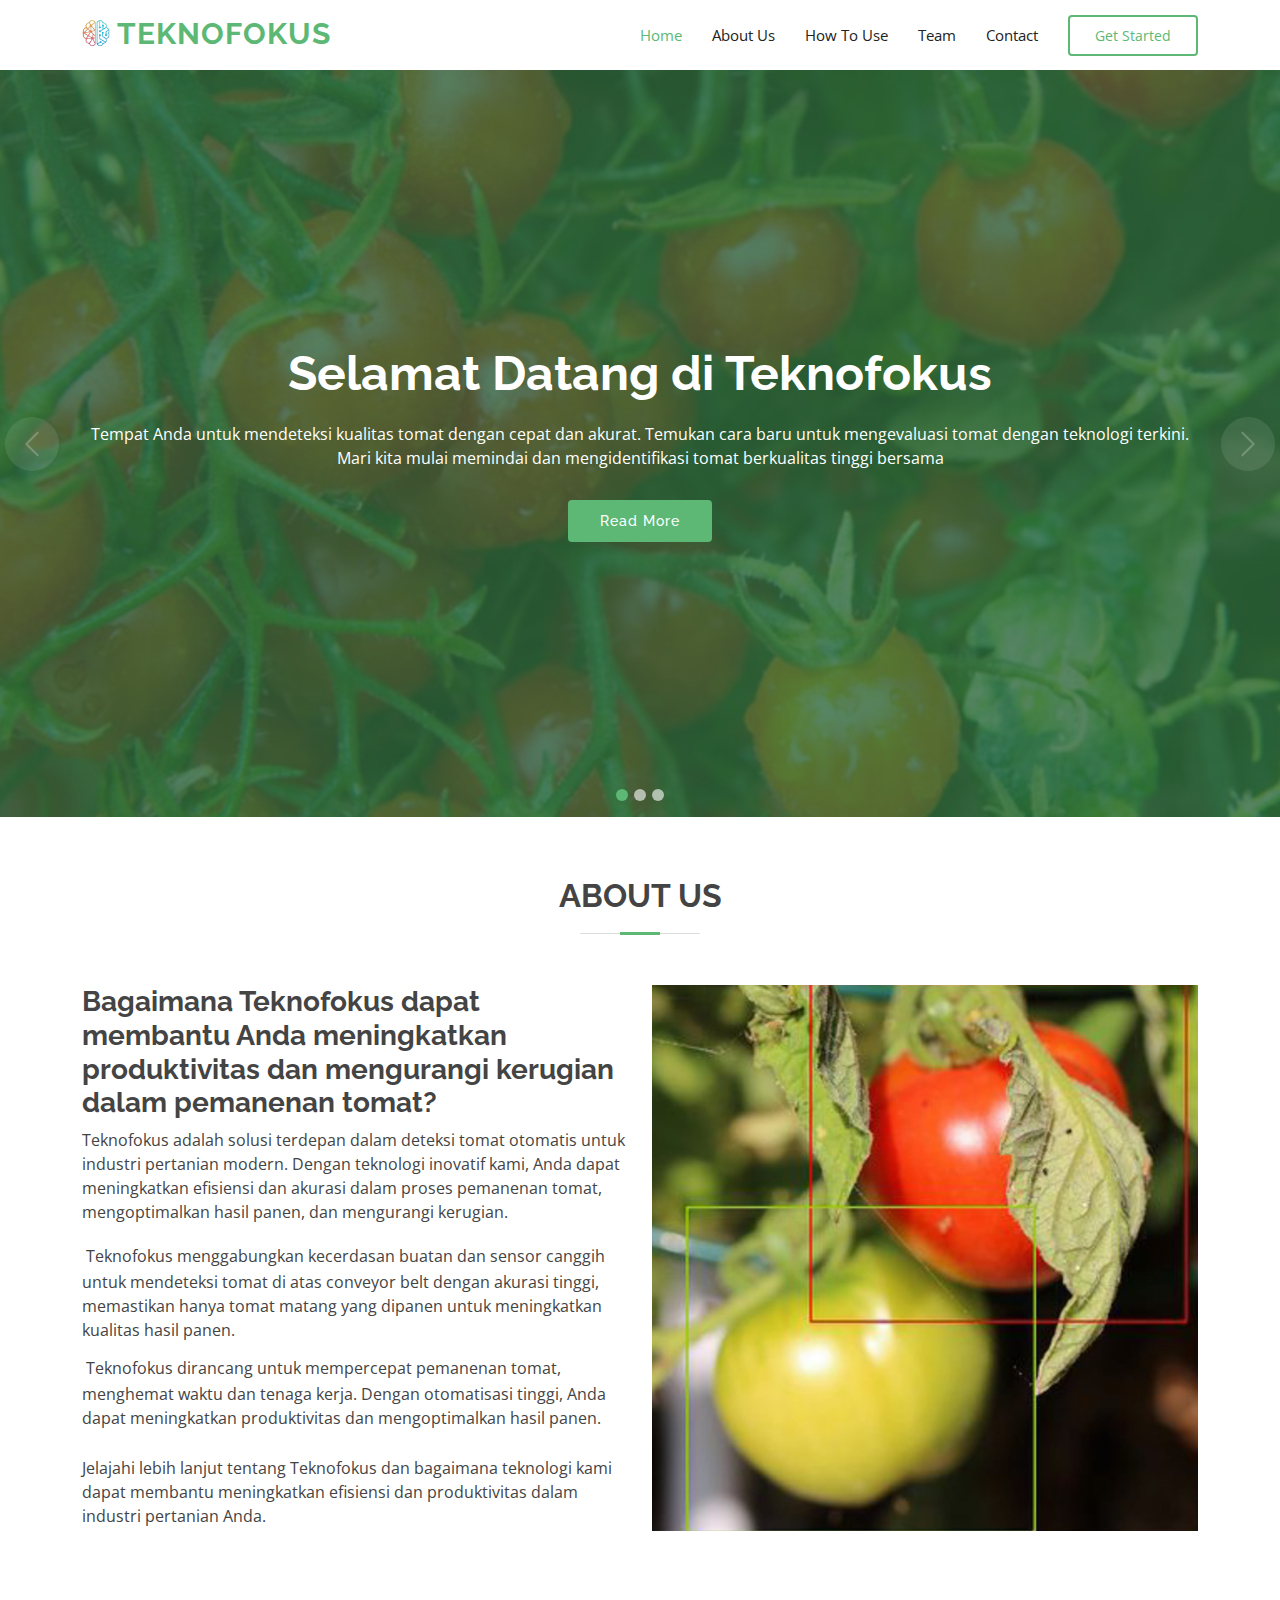
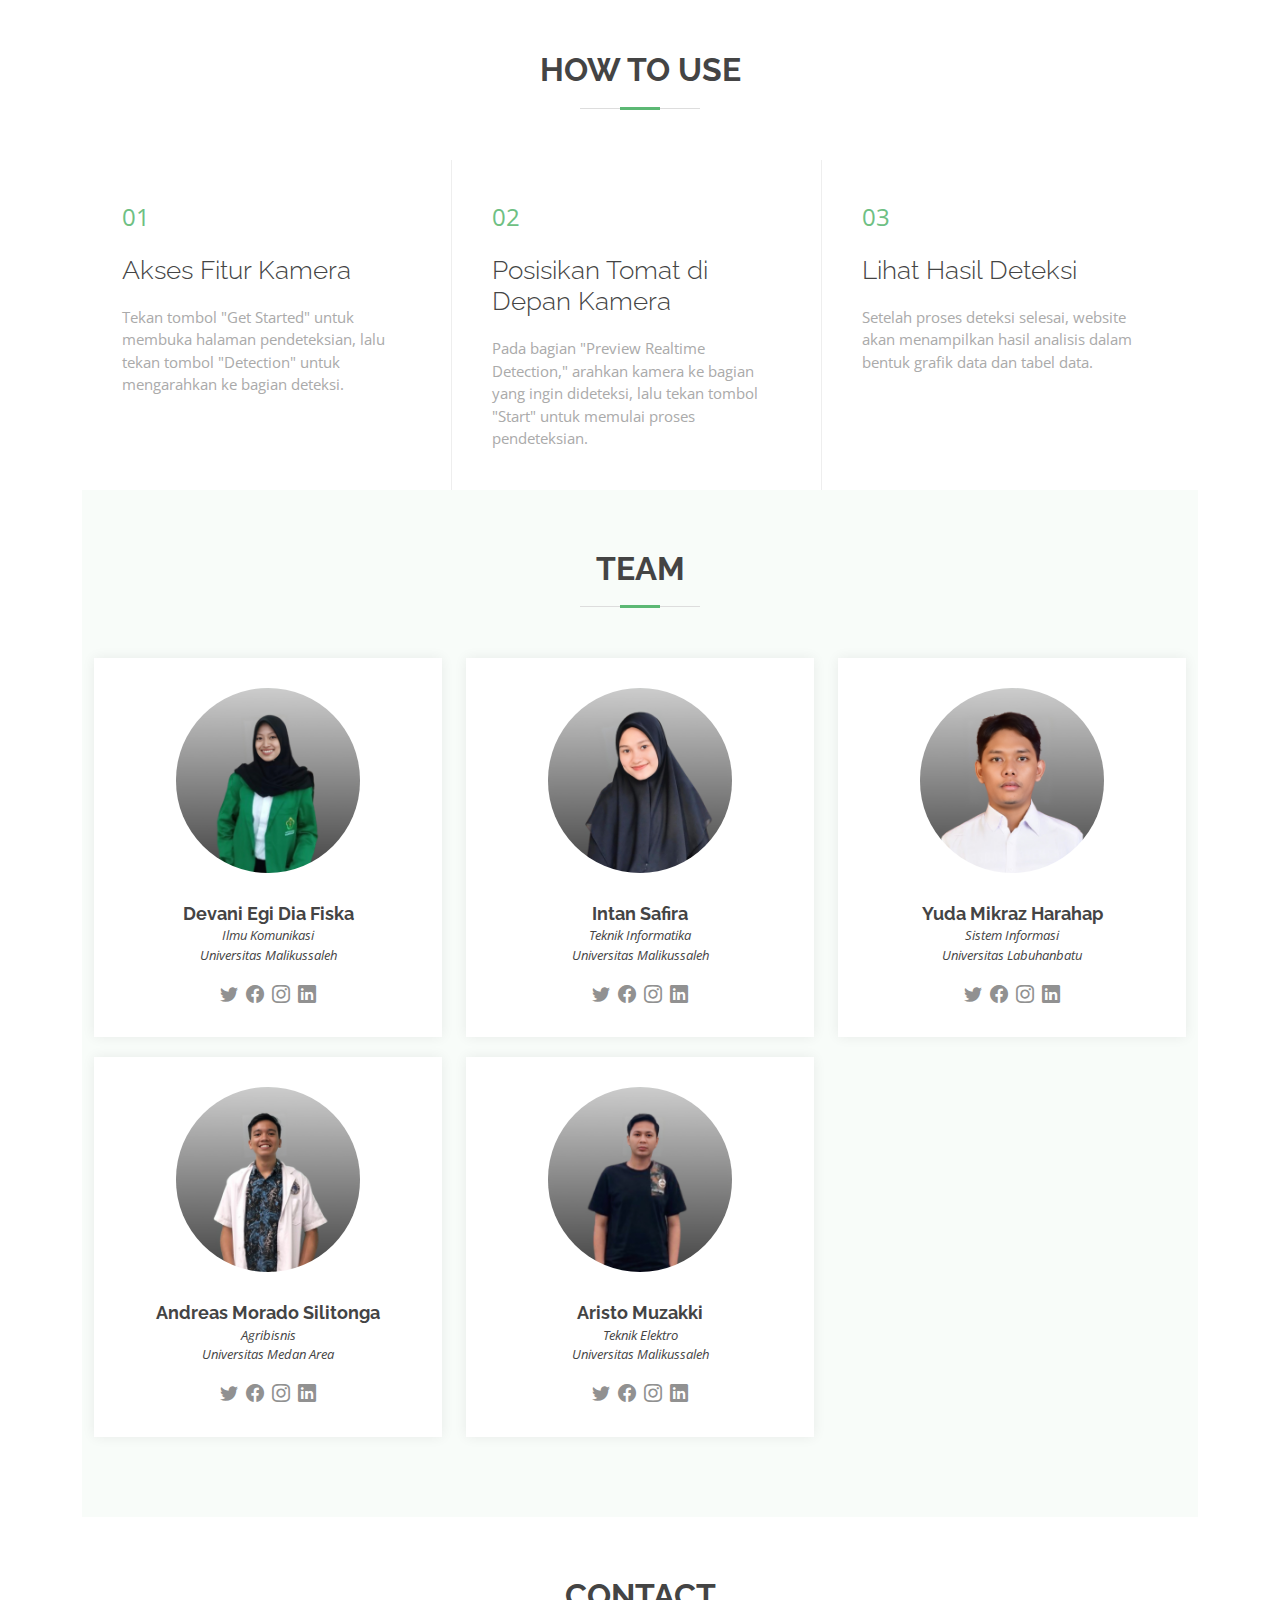
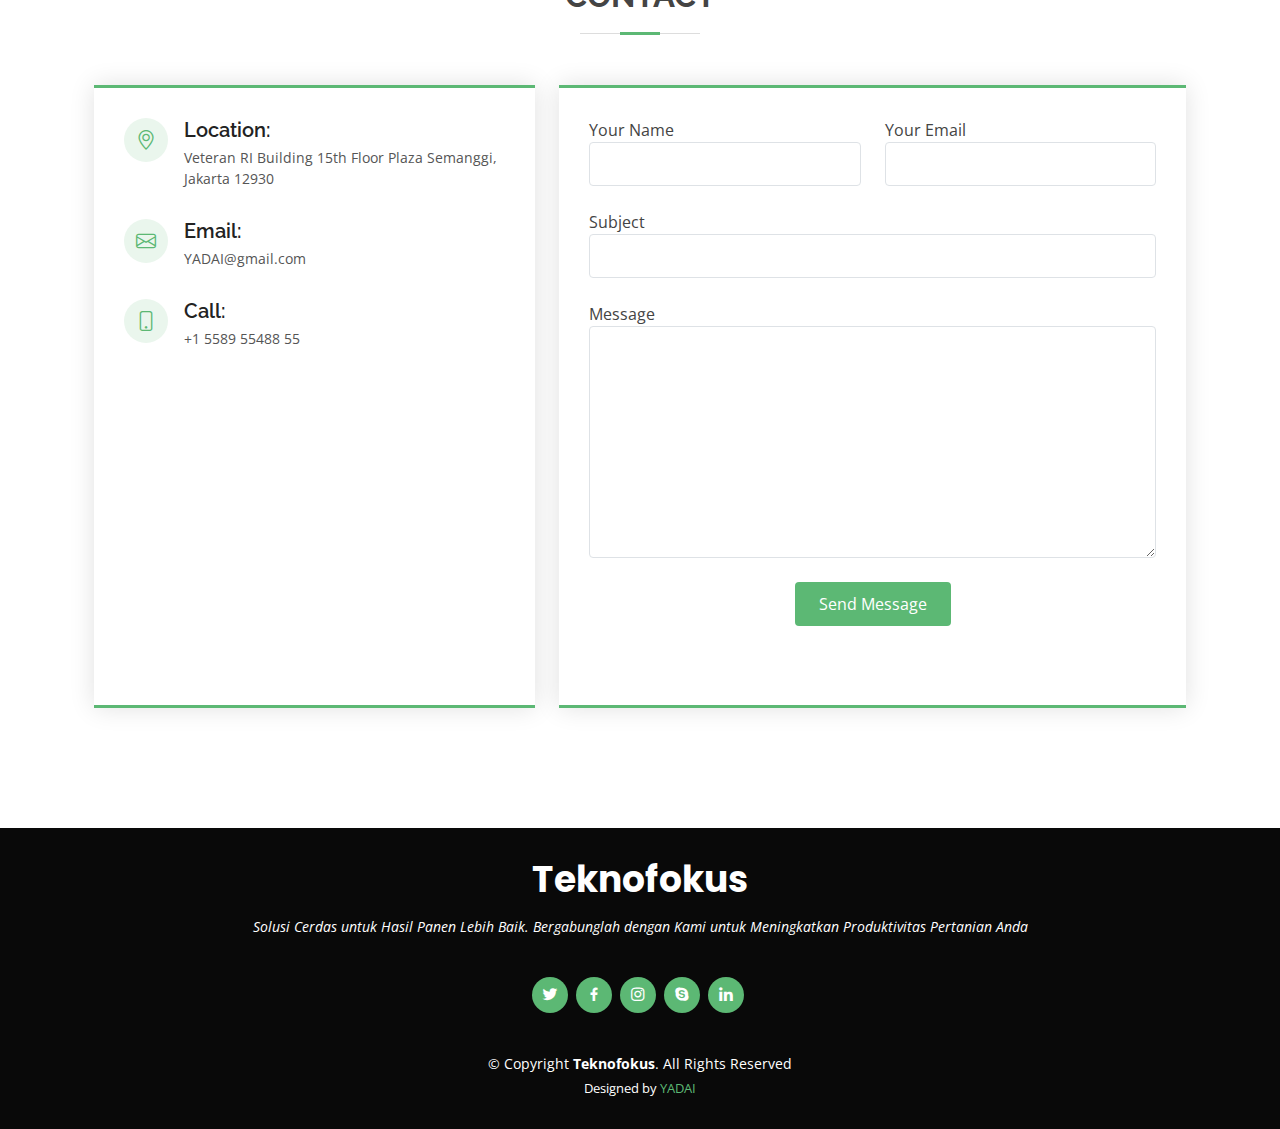
<file: index.html>
<!DOCTYPE html>
<html lang="en">

<head>
  <meta charset="utf-8">
  <meta content="width=device-width, initial-scale=1.0" name="viewport">

  <title>Teknofokus</title>
  <meta content="" name="description">
  <meta content="" name="keywords">

  <!-- Favicons -->
  <link href="static/img/logo5.jpeg" rel="icon">
  
  <!-- Google Fonts -->
  <link href="https://fonts.googleapis.com/css?family=Open+Sans:300,300i,400,400i,600,600i,700,700i|Raleway:300,300i,400,400i,500,500i,600,600i,700,700i|Poppins:300,300i,400,400i,500,500i,600,600i,700,700i" rel="stylesheet">

  <!-- Vendor CSS Files -->
  <link href="static/vendor/animate.css/animate.min.css" rel="stylesheet">
  <link href="static/vendor/bootstrap/css/bootstrap.min.css" rel="stylesheet">
  <link href="static/vendor/bootstrap-icons/bootstrap-icons.css" rel="stylesheet">
  <link href="static/vendor/boxicons/css/boxicons.min.css" rel="stylesheet">
  <link href="static/vendor/glightbox/css/glightbox.min.css" rel="stylesheet">
  <link href="static/vendor/swiper/swiper-bundle.min.css" rel="stylesheet">

  <!-- Template Main CSS File -->
  <link href="static/css/style.css" rel="stylesheet">

  <!-- =======================================================
  * Template Name: Green
  * Template URL: https://bootstrapmade.com/green-free-one-page-bootstrap-template/
  * Updated: Mar 17 2024 with Bootstrap v5.3.3
  * Author: BootstrapMade.com
  * License: https://bootstrapmade.com/license/
  ======================================================== -->
</head>

<body>

  <!-- ======= Header ======= -->
  <header id="header" class="d-flex align-items-center">
    <div class="container d-flex align-items-center justify-content-between">
      <h1 class="logo me-auto d-flex align-items-center">
        <a href="index.html">
          <img src="static/img/logo5.jpeg" alt="Teknofokus Logo" class="logo-img"> Teknofokus
        </a>
      </h1>
  
      <!-- Uncomment below if you prefer to use an image logo -->
      <!-- <a href="index.html" class="logo me-auto"><img src="static/img/logo.png" alt="" class="img-fluid"></a>-->

      <nav id="navbar" class="navbar">
        <ul>
          <li><a class="nav-link scrollto active" href="#hero">Home</a></li>
          <li><a class="nav-link scrollto" href="#about">About Us</a></li>
          <li><a class="nav-link scrollto" href="#services">How To Use</a></li>
          <li><a class="nav-link scrollto" href="#team">Team</a></li>
          <li><a class="nav-link scrollto" href="#contact">Contact</a></li>
          <li><a class="getstarted scrollto" href="{{ url_for('getstarted') }}">Get Started</a></li>
        </ul>
        <i class="bi bi-list mobile-nav-toggle"></i>
      </nav><!-- .navbar -->

    </div>
  </header><!-- End Header -->

  <!-- ======= Hero Section ======= -->
  <section id="hero">
    <div id="heroCarousel" data-bs-interval="5000" class="carousel slide carousel-fade" data-bs-ride="carousel">

      <ol class="carousel-indicators" id="hero-carousel-indicators"></ol>

      <div class="carousel-inner" role="listbox">

        <!-- Slide 1 -->
        <div class="carousel-item active" style="background-image: url(static/img/slide/slide-1.jpeg)">
          <div class="carousel-container">
            <div class="container">
              <h2 class="animate__animated animate__fadeInDown">Selamat Datang di <span>Teknofokus</span></h2>
              <p class="animate__animated animate__fadeInUp">Tempat Anda untuk mendeteksi kualitas tomat dengan cepat dan akurat. Temukan cara baru untuk mengevaluasi tomat dengan teknologi terkini. Mari kita mulai memindai dan mengidentifikasi tomat berkualitas tinggi bersama</p>
              <a href="#about" class="btn-get-started animate__animated animate__fadeInUp scrollto">Read More</a>
            </div>
          </div>
        </div>

        <!-- Slide 2 -->
        <div class="carousel-item" style="background-image: url(static/img/slide/slide-2.jpeg)">
          <div class="carousel-container">
            <div class="container">
              <h2 class="animate__animated animate__fadeInDown">Visi</h2>
              <p class="animate__animated animate__fadeInUp">Menjadi yang terdepan dalam teknologi pendeteksian tomat pada proses pemanenan menggunakan conveyor belt, menciptakan solusi inovatif yang memungkinkan pengguna untuk menghasilkan buah tomat berkualitas tinggi dengan efisiensi maksimal.</p>
              <a href="#about" class="btn-get-started animate__animated animate__fadeInUp scrollto">Read More</a>
            </div>
          </div>
        </div>

        <!-- Slide 3 -->
        <div class="carousel-item" style="background-image: url(static/img/slide/slide-3.jpeg)">
          <div class="carousel-container">
            <div class="container">
              <h2 class="animate__animated animate__fadeInDown">Misi</h2>
              <p class="animate__animated animate__fadeInUp">Mengembangkan aplikasi pendeteksian tomat yang canggih dan dapat diandalkan untuk proses pemanenan, memungkinkan pemisahan tomat berkualitas tinggi dengan akurasi tinggi, meningkatkan efisiensi produksi, dan menjamin kualitas buah tomat yang dihasilkan.</p>
              <a href="#about" class="btn-get-started animate__animated animate__fadeInUp scrollto">Read More</a>
            </div>
          </div>
        </div>

      </div>

      <a class="carousel-control-prev" href="#heroCarousel" role="button" data-bs-slide="prev">
        <span class="carousel-control-prev-icon bi bi-chevron-left" aria-hidden="true"></span>
      </a>

      <a class="carousel-control-next" href="#heroCarousel" role="button" data-bs-slide="next">
        <span class="carousel-control-next-icon bi bi-chevron-right" aria-hidden="true"></span>
      </a>

    </div>
  </section><!-- End Hero -->

  <main id="main">

    <!-- ======= Featured Services Section ======= -->
    <!-- End Featured Services Section -->

    <!-- ======= About Us Section ======= -->
    <section id="about" class="about">
      <div class="container">

        <div class="section-title">
          <h2>About Us</h2>
        </div>

        <div class="row">
          <div class="col-lg-6 order-1 order-lg-2">
            <img src="static/img/tentang.jpeg" class="img-fluid" alt="">
          </div>
          <div class="col-lg-6 pt-4 pt-lg-0 order-2 order-lg-1 content">
            <h3>
              Bagaimana Teknofokus dapat membantu Anda meningkatkan produktivitas dan mengurangi kerugian dalam pemanenan tomat?</h3>
              <p>
                Teknofokus adalah solusi terdepan dalam deteksi tomat otomatis untuk industri pertanian modern. Dengan teknologi inovatif kami, Anda dapat meningkatkan efisiensi dan akurasi dalam proses pemanenan tomat, mengoptimalkan hasil panen, dan mengurangi kerugian.
              </p>
            <ul>
              <li><i class="bi bi-check-circled"></i>Teknofokus menggabungkan kecerdasan buatan dan sensor canggih untuk mendeteksi tomat di atas conveyor belt dengan akurasi tinggi, memastikan hanya tomat matang yang dipanen untuk meningkatkan kualitas hasil panen.</li>
              <li><i class="bi bi-check-circled"></i>Teknofokus dirancang untuk mempercepat pemanenan tomat, menghemat waktu dan tenaga kerja. Dengan otomatisasi tinggi, Anda dapat meningkatkan produktivitas dan mengoptimalkan hasil panen.</li>
            </ul>
            <p>
              Jelajahi lebih lanjut tentang Teknofokus dan bagaimana teknologi kami dapat membantu meningkatkan efisiensi dan produktivitas dalam industri pertanian Anda.
            </p>
          </div>
        </div>

      </div>
    </section><!-- End About Us Section -->

    <!-- ======= How to Use ======= -->
    <!-- End Why Us Section -->
    <!-- ======= Services Section ======= -->
    <section id="services" class="services">
      <div class="container">

        <div class="section-title">
          <h2>How To Use</h2>
        </div>
        <!-- ======= Why Us Section ======= -->
        <section id="why-us" class="why-us">
          <div class="container">
    
            <div class="row no-gutters">
    
              <div class="col-lg-4 col-md-6 content-item">
                <span>01</span>
                <h4>Akses Fitur Kamera</h4>
                <p>Tekan tombol "Get Started" untuk membuka halaman pendeteksian, lalu tekan tombol "Detection" untuk mengarahkan ke bagian deteksi.</p>
              </div>
    
              <div class="col-lg-4 col-md-6 content-item">
                <span>02</span>
                <h4>Posisikan Tomat di Depan Kamera</h4>
                <p>Pada bagian "Preview Realtime Detection," arahkan kamera ke bagian yang ingin dideteksi, lalu tekan tombol "Start" untuk memulai proses pendeteksian.</p> 
                </p>
              </div>
    
              <div class="col-lg-4 col-md-6 content-item">
                <span>03</span>
                <h4> Lihat Hasil Deteksi</h4>
                <p>Setelah proses deteksi selesai, website akan menampilkan hasil analisis dalam bentuk grafik data dan tabel data.</p>
    
            </div>
    
          </div>
        </section><!-- End Why Us Section -->

    
    <!-- ======= Team Section ======= -->
    <section id="team" class="team section-bg">
      <div class="container">

        <div class="section-title">
          <h2>Team</h2>
        </div>

        <div class="row">
          <div class="col-lg-4 col-md-6 d-flex align-items-stretch">
            <div class="member">
              <img src="static/img/team/devani.jpeg" alt="">
              <h4>Devani Egi Dia Fiska </h4>
              <span>Ilmu Komunikasi</span>
              <span>Universitas Malikussaleh</span>  
              <div class="social">
                <a href=""><i class="bi bi-twitter"></i></a>
                <a href=""><i class="bi bi-facebook"></i></a>
                <a href=""><i class="bi bi-instagram"></i></a>
                <a href=""><i class="bi bi-linkedin"></i></a>
              </div>
            </div>
          </div>

          <div class="col-lg-4 col-md-6 d-flex align-items-stretch">
            <div class="member">
              <img src="static/img/team/intan.jpeg" alt="">
              <h4>Intan Safira</h4>
              <span>Teknik Informatika</span>
              <span>Universitas Malikussaleh</span>
              <div class="social">
                <a href=""><i class="bi bi-twitter"></i></a>
                <a href=""><i class="bi bi-facebook"></i></a>
                <a href=""><i class="bi bi-instagram"></i></a>
                <a href=""><i class="bi bi-linkedin"></i></a>
              </div>
            </div>
          </div>

          <div class="col-lg-4 col-md-6 d-flex align-items-stretch">
            <div class="member">
              <img src="static/img/team/yuda.jpeg" alt="">
              <h4>Yuda Mikraz Harahap</h4>
              <span>Sistem Informasi</span>
              <span>Universitas Labuhanbatu</span>
              <div class="social">
                <a href=""><i class="bi bi-twitter"></i></a>
                <a href=""><i class="bi bi-facebook"></i></a>
                <a href=""><i class="bi bi-instagram"></i></a>
                <a href=""><i class="bi bi-linkedin"></i></a>
              </div>
            </div>
          </div>

        </div>

        <div class="row">
          <div class="col-lg-4 col-md-6 d-flex align-items-stretch">
            <div class="member">
              <img src="static/img/team/andreas.jpeg" alt="">
              <h4>Andreas Morado Silitonga</h4>
              <span>Agribisnis</span>
              <span>Universitas Medan Area</span>
              <div class="social">
                <a href=""><i class="bi bi-twitter"></i></a>
                <a href=""><i class="bi bi-facebook"></i></a>
                <a href=""><i class="bi bi-instagram"></i></a>
                <a href=""><i class="bi bi-linkedin"></i></a>
              </div>
            </div>
          </div>

          <div class="col-lg-4 col-md-6 d-flex align-items-stretch">
            <div class="member">
              <img src="static/img/team/aris.jpeg" alt="">
              <h4>Aristo Muzakki</h4>
              <span>Teknik Elektro</span>
              <span>Universitas Malikussaleh</span>
              <div class="social">
                <a href=""><i class="bi bi-twitter"></i></a>
                <a href=""><i class="bi bi-facebook"></i></a>
                <a href=""><i class="bi bi-instagram"></i></a>
                <a href=""><i class="bi bi-linkedin"></i></a>
              </div>
            </div>
          </div>

        

      </div>

      </div>
    </section><!-- End Team Section -->


    <!-- ======= Contact Section ======= -->
    <section id="contact" class="contact">
      <div class="container">

        <div class="section-title">
          <h2>Contact</h2>
        </div>

        <div class="row">

          <div class="col-lg-5 d-flex align-items-stretch">
            <div class="info">
              <div class="address">
                <i class="bi bi-geo-alt"></i>
                <h4>Location:</h4>
                <p>Veteran RI Building 15th Floor Plaza Semanggi, Jakarta 12930</p>
              </div>

              <div class="email">
                <i class="bi bi-envelope"></i>
                <h4>Email:</h4>
                <p>YADAI@gmail.com</p>
              </div>

              <div class="phone">
                <i class="bi bi-phone"></i>
                <h4>Call:</h4>
                <p>+1 5589 55488 55</p>
              </div>

              <iframe src="https://www.google.com/maps/embed?pb=!1m18!1m12!1m3!1d3966.335936257207!2d106.81143697454583!3d-6.219355760913347!2m3!1f0!2f0!3f0!3m2!1i1024!2i768!4f13.1!3m3!1m2!1s0x2e69f1346d5321a7%3A0xe19b81e9e58ae407!2sOrbit%20Future%20Academy!5e0!3m2!1sen!2sid!4v1700130098361!5m2!1sen!2sid" frameborder="0" style="border:0; width: 100%; height: 290px;" allowfullscreen></iframe>
            </div>

          </div>

          <div class="col-lg-7 mt-5 mt-lg-0 d-flex align-items-stretch">
            <form action="forms/contact.php" method="post" role="form" class="php-email-form">
              <div class="row">
                <div class="form-group col-md-6">
                  <label for="name">Your Name</label>
                  <input type="text" name="name" class="form-control" id="name" required>
                </div>
                <div class="form-group col-md-6 mt-3 mt-md-0">
                  <label for="name">Your Email</label>
                  <input type="email" class="form-control" name="email" id="email" required>
                </div>
              </div>
              <div class="form-group mt-3">
                <label for="name">Subject</label>
                <input type="text" class="form-control" name="subject" id="subject" required>
              </div>
              <div class="form-group mt-3">
                <label for="name">Message</label>
                <textarea class="form-control" name="message" rows="10" required></textarea>
              </div>
              <div class="my-3">
                <div class="loading">Loading</div>
                <div class="error-message"></div>
                <div class="sent-message">Your message has been sent. Thank you!</div>
              </div>
              <div class="text-center"><button type="submit">Send Message</button></div>
            </form>
          </div>

        </div>

      </div>
    </section><!-- End Contact Section -->

  </main><!-- End #main -->

  <!-- ======= Footer ======= -->
  <footer id="footer">
    <div class="container">
      <h3>Teknofokus</h3>
      <p>Solusi Cerdas untuk Hasil Panen Lebih Baik. Bergabunglah dengan Kami untuk Meningkatkan Produktivitas Pertanian Anda</p>
      <div class="social-links">
        <a href="#" class="twitter"><i class="bx bxl-twitter"></i></a>
        <a href="#" class="facebook"><i class="bx bxl-facebook"></i></a>
        <a href="#" class="instagram"><i class="bx bxl-instagram"></i></a>
        <a href="#" class="google-plus"><i class="bx bxl-skype"></i></a>
        <a href="#" class="linkedin"><i class="bx bxl-linkedin"></i></a>
      </div>
      <div class="copyright">
        &copy; Copyright <strong><span>Teknofokus</span></strong>. All Rights Reserved
      </div>
      <div class="credits">
        <!-- All the links in the footer should remain intact. -->
        <!-- You can delete the links only if you purchased the pro version. -->
        <!-- Licensing information: https://bootstrapmade.com/license/ -->
        <!-- Purchase the pro version with working PHP/AJAX contact form: https://bootstrapmade.com/green-free-one-page-bootstrap-template/ -->
        Designed by <a href="https://bootstrapmade.com/">YADAI</a>
      </div>
    </div>
  </footer><!-- End Footer -->

  <a href="#" class="back-to-top d-flex align-items-center justify-content-center"><i class="bi bi-arrow-up-short"></i></a>

  <!-- Vendor JS Files -->
  <script src="static/vendor/bootstrap/js/bootstrap.bundle.min.js"></script>
  <script src="static/vendor/glightbox/js/glightbox.min.js"></script>
  <script src="static/vendor/isotope-layout/isotope.pkgd.min.js"></script>
  <script src="static/vendor/swiper/swiper-bundle.min.js"></script>
  <script src="static/vendor/php-email-form/validate.js"></script>

  <!-- Template Main JS File -->
  <script src="static/js/main.js"></script>

</body>

</html>
</file>
<file: static/css/style.css>
/**
* Template Name: Green
* Template URL: https://bootstrapmade.com/green-free-one-page-bootstrap-template/
* Updated: Mar 17 2024 with Bootstrap v5.3.3
* Author: BootstrapMade.com
* License: https://bootstrapmade.com/license/
*/

/*--------------------------------------------------------------
# General
--------------------------------------------------------------*/
body {
  font-family: "Open Sans", sans-serif;
  color: #444444;
}

a {
  text-decoration: none;
  color: #5cb874;
}

a:hover {
  color: #80c792;
  text-decoration: none;
}

h1,
h2,
h3,
h4,
h5,
h6 {
  font-family: "Raleway", sans-serif;
}

/*--------------------------------------------------------------
# Back to top button
--------------------------------------------------------------*/
.back-to-top {
  position: fixed;
  visibility: hidden;
  opacity: 0;
  right: 15px;
  bottom: 15px;
  z-index: 996;
  background: #5cb874;
  width: 40px;
  height: 40px;
  border-radius: 4px;
  transition: all 0.4s;
}

.back-to-top i {
  font-size: 24px;
  color: #fff;
  line-height: 0;
}

.back-to-top:hover {
  background: #78c48c;
  color: #fff;
}

.back-to-top.active {
  visibility: visible;
  opacity: 1;
}

/*--------------------------------------------------------------
# Top Bar
--------------------------------------------------------------*/
#topbar {
  background: #fbfbfb;
  font-size: 15px;
  height: 40px;
  padding: 0;
}

#topbar .contact-info a {
  line-height: 0;
  color: #444444;
  transition: 0.3s;
}

#topbar .contact-info a:hover {
  color: #5cb874;
}

#topbar .contact-info i {
  color: #5cb874;
  line-height: 0;
  margin-right: 5px;
}

#topbar .contact-info .phone-icon {
  margin-left: 15px;
}

#topbar .social-links a {
  color: #6f6f6f;
  padding: 4px 12px;
  display: inline-block;
  line-height: 1px;
  transition: 0.3s;
}

#topbar .social-links a:hover {
  color: #5cb874;
}

/*--------------------------------------------------------------
# Header
--------------------------------------------------------------*/
#header {
  background: #fff;
  transition: all 0.5s;
  z-index: 997;
  height: 70px;
}

#header.header-scrolled {
  box-shadow: 0px 2px 15px rgba(0, 0, 0, 0.1);
}

#header .logo {
  font-size: 30px;
  margin: 0;
  padding: 0;
  line-height: 1;
  font-weight: 700;
  letter-spacing: 1px;
  text-transform: uppercase;
}
.logo {
  display: flex;
  align-items: center;
}

.logo-img {
  height: 1em; /* Adjust the height of the logo to match the text size */
  margin-right: 0.0em; /* Reduced space between the logo and the text */
  border-radius: 50%; /* Makes the logo image circular */
  object-fit: cover; /* Ensures the image covers the entire area of the circle */
  vertical-align: middle; /* Align the logo image vertically in the middle */
  position: relative;
  top: -0.1em; /* Adjust this value to move the logo slightly upwards */
}
#header .logo a {
  color: #5cb874;
}

#header .logo img {
  max-height: 40px;
}

.scrolled-offset {
  margin-top: 70px;
}

/*--------------------------------------------------------------
# Navigation Menu
--------------------------------------------------------------*/
/**
* Desktop Navigation 
*/
.navbar {
  padding: 0;
}

.navbar ul {
  margin: 0;
  padding: 0;
  display: flex;
  list-style: none;
  align-items: center;
}

.navbar li {
  position: relative;
}

.navbar a,
.navbar a:focus {
  display: flex;
  align-items: center;
  justify-content: space-between;
  padding: 10px 0 10px 30px;
  font-size: 15px;
  color: #222222;
  white-space: nowrap;
  transition: 0.3s;
}

.navbar a i,
.navbar a:focus i {
  font-size: 12px;
  line-height: 0;
  margin-left: 5px;
}

.navbar a:hover,
.navbar .active,
.navbar .active:focus,
.navbar li:hover>a {
  color: #5cb874;
}

.navbar .getstarted,
.navbar .getstarted:focus {
  color: #5cb874;
  padding: 8px 25px;
  margin-left: 30px;
  border-radius: 4px;
  border: 2px solid #5cb874;
  transition: 0.3s;
  font-size: 14px;
}

.navbar .getstarted:hover,
.navbar .getstarted:focus:hover {
  background: #5cb874;
  color: #fff;
}

.navbar .dropdown ul {
  display: block;
  position: absolute;
  left: 14px;
  top: calc(100% + 30px);
  margin: 0;
  padding: 10px 0;
  z-index: 99;
  opacity: 0;
  visibility: hidden;
  background: #fff;
  box-shadow: 0px 0px 30px rgba(127, 137, 161, 0.25);
  transition: 0.3s;
}

.navbar .dropdown ul li {
  min-width: 200px;
}

.navbar .dropdown ul a {
  padding: 10px 20px;
  text-transform: none;
}

.navbar .dropdown ul a i {
  font-size: 12px;
}

.navbar .dropdown ul a:hover,
.navbar .dropdown ul .active:hover,
.navbar .dropdown ul li:hover>a {
  color: #5cb874;
}

.navbar .dropdown:hover>ul {
  opacity: 1;
  top: 100%;
  visibility: visible;
}

.navbar .dropdown .dropdown ul {
  top: 0;
  left: calc(100% - 30px);
  visibility: hidden;
}

.navbar .dropdown .dropdown:hover>ul {
  opacity: 1;
  top: 0;
  left: 100%;
  visibility: visible;
}

@media (max-width: 1366px) {
  .navbar .dropdown .dropdown ul {
    left: -90%;
  }

  .navbar .dropdown .dropdown:hover>ul {
    left: -100%;
  }
}

/**
* Mobile Navigation 
*/
.mobile-nav-toggle {
  color: #222222;
  font-size: 28px;
  cursor: pointer;
  display: none;
  line-height: 0;
  transition: 0.5s;
}

.mobile-nav-toggle.bi-x {
  color: #fff;
}

@media (max-width: 991px) {
  .mobile-nav-toggle {
    display: block;
  }

  .navbar ul {
    display: none;
  }
}

.navbar-mobile {
  position: fixed;
  overflow: hidden;
  top: 0;
  right: 0;
  left: 0;
  bottom: 0;
  background: rgba(9, 9, 9, 0.9);
  transition: 0.3s;
  z-index: 999;
}

.navbar-mobile .mobile-nav-toggle {
  position: absolute;
  top: 15px;
  right: 15px;
}

.navbar-mobile ul {
  display: block;
  position: absolute;
  top: 55px;
  right: 15px;
  bottom: 15px;
  left: 15px;
  padding: 10px 0;
  background-color: #fff;
  overflow-y: auto;
  transition: 0.3s;
}

.navbar-mobile a,
.navbar-mobile a:focus {
  padding: 10px 20px;
  font-size: 15px;
  color: #222222;
}

.navbar-mobile a:hover,
.navbar-mobile .active,
.navbar-mobile li:hover>a {
  color: #5cb874;
}

.navbar-mobile .getstarted,
.navbar-mobile .getstarted:focus {
  margin: 15px;
}

.navbar-mobile .dropdown ul {
  position: static;
  display: none;
  margin: 10px 20px;
  padding: 10px 0;
  z-index: 99;
  opacity: 1;
  visibility: visible;
  background: #fff;
  box-shadow: 0px 0px 30px rgba(127, 137, 161, 0.25);
}

.navbar-mobile .dropdown ul li {
  min-width: 200px;
}

.navbar-mobile .dropdown ul a {
  padding: 10px 20px;
}

.navbar-mobile .dropdown ul a i {
  font-size: 12px;
}

.navbar-mobile .dropdown ul a:hover,
.navbar-mobile .dropdown ul .active:hover,
.navbar-mobile .dropdown ul li:hover>a {
  color: #5cb874;
}

.navbar-mobile .dropdown>.dropdown-active {
  display: block;
}
/*--------------------------------------------------------------
# Breadcrumbs
--------------------------------------------------------------*/
.breadcrumbs {
  padding: 140px 0 140px 0;
  min-height: 30vh;
  position: relative;
  background-size: cover;
  background-position: center;
  background-repeat: no-repeat;
}

.breadcrumbs:before {
  content: "";
  background-color: rgba(0, 0, 0, 0.6);
  position: absolute;
  inset: 0;
}

.breadcrumbs h2 {
  font-size: 56px;
  font-weight: 500;
  color: #fff;
  font-family: var(--font-secondary);
}

.breadcrumbs ol {
  display: flex;
  flex-wrap: wrap;
  list-style: none;
  padding: 0 0 10px 0;
  margin: 0;
  font-size: 16px;
  font-weight: 600;
  color: var(--color-primary);
}

.breadcrumbs ol a {
  color: rgba(255, 255, 255, 0.8);
  transition: 0.3s;
}

.breadcrumbs ol a:hover {
  text-decoration: underline;
}

.breadcrumbs ol li+li {
  padding-left: 10px;
}

.breadcrumbs ol li+li::before {
  display: inline-block;
  padding-right: 10px;
  color: #fff;
  content: "/";
}

/*--------------------------------------------------------------
# Hero Section
--------------------------------------------------------------*/
#hero {
  width: 100%;
  height: 83vh;
  background-color: rgba(9, 9, 9, 0.8);
  overflow: hidden;
  position: relative;
}

#hero .carousel,
#hero .carousel-inner,
#hero .carousel-item,
#hero .carousel-item::before {
  background-size: cover;
  background-position: center;
  background-repeat: no-repeat;
  position: absolute;
  top: 0;
  right: 0;
  left: 0;
  bottom: 0;
}

#hero .carousel-item::before {
  content: "";
  background-color: rgba(45, 103, 60, 0.8);
}

#hero .carousel-container {
  display: flex;
  justify-content: center;
  align-items: center;
  position: absolute;
  bottom: 0;
  top: 0;
  left: 50px;
  right: 50px;
}

#hero .container {
  text-align: center;
}

#hero h2 {
  color: #fff;
  margin-bottom: 20px;
  font-size: 48px;
  font-weight: 700;
}

#hero p {
  animation-delay: 0.4s;
  margin: 0 auto 30px auto;
  color: #fff;
}

#hero .carousel-inner .carousel-item {
  transition-property: opacity;
  background-position: center top;
}

#hero .carousel-inner .carousel-item,
#hero .carousel-inner .active.carousel-item-start,
#hero .carousel-inner .active.carousel-item-end {
  opacity: 0;
}

#hero .carousel-inner .active,
#hero .carousel-inner .carousel-item-next.carousel-item-start,
#hero .carousel-inner .carousel-item-prev.carousel-item-end {
  opacity: 1;
  transition: 0.5s;
}

#hero .carousel-control-next-icon,
#hero .carousel-control-prev-icon {
  background: none;
  font-size: 30px;
  line-height: 0;
  width: auto;
  height: auto;
  background: rgba(255, 255, 255, 0.2);
  border-radius: 50px;
  transition: 0.3s;
  color: rgba(255, 255, 255, 0.5);
  width: 54px;
  height: 54px;
  display: flex;
  align-items: center;
  justify-content: center;
}

#hero .carousel-control-next-icon:hover,
#hero .carousel-control-prev-icon:hover {
  background: rgba(255, 255, 255, 0.3);
  color: rgba(255, 255, 255, 0.8);
}

#hero .carousel-indicators li {
  list-style-type: none;
  cursor: pointer;
  background: #fff;
  overflow: hidden;
  border: 0;
  width: 12px;
  height: 12px;
  border-radius: 50px;
  opacity: 0.6;
  transition: 0.3s;
}

#hero .carousel-indicators li.active {
  opacity: 1;
  background: #5cb874;
}

#hero .btn-get-started {
  font-family: "Raleway", sans-serif;
  font-weight: 500;
  font-size: 14px;
  letter-spacing: 1px;
  display: inline-block;
  padding: 14px 32px;
  border-radius: 4px;
  transition: 0.5s;
  line-height: 1;
  color: #fff;
  animation-delay: 0.8s;
  background: #5cb874;
}

#hero .btn-get-started:hover {
  background: #6ec083;
}

@media (max-width: 992px) {
  #hero {
    height: 100vh;
  }

  #hero .carousel-container {
    top: 66px;
  }
}

@media (max-width: 768px) {
  #hero h2 {
    font-size: 28px;
  }
}

@media (min-width: 1024px) {

  #hero .carousel-control-prev,
  #hero .carousel-control-next {
    width: 5%;
  }
}

@media (max-height: 500px) {
  #hero {
    height: 120vh;
  }
}

/*--------------------------------------------------------------
# Sections General
--------------------------------------------------------------*/
section {
  padding: 60px 0;
}

.section-bg {
  background-color: #f8fcf9;
}

.section-title {
  text-align: center;
  padding-bottom: 30px;
}

.section-title h2 {
  font-size: 32px;
  font-weight: bold;
  text-transform: uppercase;
  margin-bottom: 20px;
  padding-bottom: 20px;
  position: relative;
}

.section-title h2::before {
  content: "";
  position: absolute;
  display: block;
  width: 120px;
  height: 1px;
  background: #ddd;
  bottom: 1px;
  left: calc(50% - 60px);
}

.section-title h2::after {
  content: "";
  position: absolute;
  display: block;
  width: 40px;
  height: 3px;
  background: #5cb874;
  bottom: 0;
  left: calc(50% - 20px);
}

.section-title p {
  margin-bottom: 0;
  font-size: 14px;
  color: #919191;
}

/*--------------------------------------------------------------
# Featured Services
--------------------------------------------------------------*/
.featured-services {
  padding: 20px 0;
}

.featured-services .icon-box {
  padding: 20px;
}

.featured-services .icon-box-bg {
  background-image: linear-gradient(0deg, #222222 0%, #2f2f2f 50%, #222222 100%);
}

.featured-services .icon {
  margin-bottom: 15px;
}

.featured-services .icon i {
  color: #5cb874;
  font-size: 42px;
}

.featured-services .title {
  font-weight: 700;
  margin-bottom: 15px;
  font-size: 18px;
}

.featured-services .title a {
  color: #222222;
  transition: 0.3s;
}

.featured-services .icon-box:hover .title a {
  color: #5cb874;
}

.featured-services .description {
  line-height: 24px;
  font-size: 14px;
}

/*--------------------------------------------------------------
# About Us
--------------------------------------------------------------*/
.about .content h3 {
  font-weight: 700;
  font-size: 28px;
}

.about .content ul {
  list-style: none;
  padding: 0;
}

.about .content ul li {
  padding-bottom: 10px;
}

.about .content ul i {
  font-size: 20px;
  padding-right: 4px;
  color: #5cb874;
}

.about .content p:last-child {
  margin-bottom: 0;
}

/*--------------------------------------------------------------
# Why Us
--------------------------------------------------------------*/
.why-us {
  padding: 0;
}

.why-us .row {
  overflow: hidden;
}

.why-us .content-item {
  padding: 40px;
  border-left: 1px solid #eee;
  border-bottom: 1px solid #eee;
  margin: -1px;
}

.why-us .content-item span {
  display: block;
  font-size: 24px;
  font-weight: 400;
  color: #6ec083;
}

.why-us .content-item h4 {
  font-size: 26px;
  font-weight: 300;
  padding: 0;
  margin: 20px 0;
}

.why-us .content-item p {
  color: #aaaaaa;
  font-size: 15px;
  margin: 0;
  padding: 0;
}

@media (max-width: 768px) {
  .why-us .content-item {
    padding: 40px 0;
  }
}

/*--------------------------------------------------------------
# Our Clients
--------------------------------------------------------------*/
.clients .swiper-slide img {
  opacity: 0.5;
  transition: 0.3s;
}

.clients .swiper-slide img:hover {
  opacity: 1;
}

.clients .swiper-pagination {
  margin-top: 20px;
  position: relative;
}

.clients .swiper-pagination .swiper-pagination-bullet {
  width: 12px;
  height: 12px;
  background-color: #fff;
  opacity: 1;
  border: 1px solid #5cb874;
}

.clients .swiper-pagination .swiper-pagination-bullet-active {
  background-color: #5cb874;
}

/*--------------------------------------------------------------
# Services
--------------------------------------------------------------*/
.services .icon-box {
  text-align: center;
  padding: 70px 20px 80px 20px;
  transition: all ease-in-out 0.3s;
  background: #fff;
  box-shadow: 0px 5px 90px 0px rgba(110, 123, 131, 0.1);
}

.services .icon-box .icon {
  margin: 0 auto;
  width: 100px;
  height: 100px;
  display: flex;
  align-items: center;
  justify-content: center;
  transition: ease-in-out 0.3s;
  position: relative;
}

.services .icon-box .icon i {
  font-size: 36px;
  transition: 0.5s;
  position: relative;
}

.services .icon-box .icon svg {
  position: absolute;
  top: 0;
  left: 0;
}

.services .icon-box .icon svg path {
  transition: 0.5s;
  fill: #f5f5f5;
}

.services .icon-box h4 {
  font-weight: 600;
  margin: 10px 0 15px 0;
  font-size: 22px;
}

.services .icon-box h4 a {
  color: #222222;
  transition: ease-in-out 0.3s;
}

.services .icon-box p {
  line-height: 24px;
  font-size: 14px;
  margin-bottom: 0;
}

.services .icon-box:hover {
  border-color: #fff;
  box-shadow: 0px 0 35px 0 rgba(0, 0, 0, 0.08);
}

.services .iconbox-blue i {
  color: #47aeff;
}

.services .iconbox-blue:hover .icon i {
  color: #fff;
}

.services .iconbox-blue:hover .icon path {
  fill: #47aeff;
}

.services .iconbox-orange i {
  color: #ffa76e;
}

.services .iconbox-orange:hover .icon i {
  color: #fff;
}

.services .iconbox-orange:hover .icon path {
  fill: #ffa76e;
}

.services .iconbox-pink i {
  color: #e80368;
}

.services .iconbox-pink:hover .icon i {
  color: #fff;
}

.services .iconbox-pink:hover .icon path {
  fill: #e80368;
}

.services .iconbox-yellow i {
  color: #ffbb2c;
}

.services .iconbox-yellow:hover .icon i {
  color: #fff;
}

.services .iconbox-yellow:hover .icon path {
  fill: #ffbb2c;
}

.services .iconbox-red i {
  color: #ff5828;
}

.services .iconbox-red:hover .icon i {
  color: #fff;
}

.services .iconbox-red:hover .icon path {
  fill: #ff5828;
}

.services .iconbox-teal i {
  color: #11dbcf;
}

.services .iconbox-teal:hover .icon i {
  color: #fff;
}

.services .iconbox-teal:hover .icon path {
  fill: #11dbcf;
}

/*--------------------------------------------------------------
# Cta
--------------------------------------------------------------*/
.cta {
  background: #5cb874;
  padding: 80px 0;
}

.cta h3 {
  color: #fff;
  font-size: 28px;
  font-weight: 700;
}

.cta p {
  color: #fff;
}

.cta .cta-btn {
  font-family: "Raleway", sans-serif;
  font-weight: 600;
  font-size: 14px;
  letter-spacing: 1px;
  display: inline-block;
  padding: 10px 30px;
  border-radius: 2px;
  transition: 0.5s;
  margin: 10px;
  border: 2px solid #fff;
  color: #fff;
  border-radius: 4px;
}

.cta .cta-btn:hover {
  background: #fff;
  color: #5cb874;
}

@media (max-width: 1024px) {
  .cta {
    background-attachment: scroll;
  }
}

@media (min-width: 769px) {
  .cta .cta-btn-container {
    display: flex;
    align-items: center;
    justify-content: flex-end;
  }
}

/*--------------------------------------------------------------
# Portfolio
--------------------------------------------------------------*/
.portfolio .portfolio-item {
  margin-bottom: 30px;
}

.portfolio #portfolio-flters {
  padding: 0;
  margin: 0 auto 20px auto;
  list-style: none;
  text-align: center;
}

.portfolio #portfolio-flters li {
  cursor: pointer;
  display: inline-block;
  padding: 8px 15px 10px 15px;
  font-size: 14px;
  font-weight: 600;
  line-height: 1;
  text-transform: uppercase;
  color: #444444;
  margin-bottom: 5px;
  transition: all 0.3s ease-in-out;
  border-radius: 3px;
}

.portfolio #portfolio-flters li:hover,
.portfolio #portfolio-flters li.filter-active {
  color: #fff;
  background: #5cb874;
}

.portfolio #portfolio-flters li:last-child {
  margin-right: 0;
}

.portfolio .portfolio-wrap {
  transition: 0.3s;
  position: relative;
  overflow: hidden;
  z-index: 1;
  background: rgba(34, 34, 34, 0.6);
}

.portfolio .portfolio-wrap::before {
  content: "";
  background: rgba(34, 34, 34, 0.6);
  position: absolute;
  left: 0;
  right: 0;
  top: 0;
  bottom: 0;
  transition: all ease-in-out 0.3s;
  z-index: 2;
  opacity: 0;
}

.portfolio .portfolio-wrap img {
  transition: all ease-in-out 0.3s;
}

.portfolio .portfolio-wrap .portfolio-info {
  opacity: 0;
  position: absolute;
  top: 0;
  left: 0;
  right: 0;
  bottom: 0;
  z-index: 3;
  transition: all ease-in-out 0.3s;
  display: flex;
  flex-direction: column;
  justify-content: flex-end;
  align-items: flex-start;
  padding: 20px;
}

.portfolio .portfolio-wrap .portfolio-info h4 {
  font-size: 20px;
  color: #fff;
  font-weight: 600;
}

.portfolio .portfolio-wrap .portfolio-info p {
  color: rgba(255, 255, 255, 0.7);
  font-size: 14px;
  text-transform: uppercase;
  padding: 0;
  margin: 0;
  font-style: italic;
}

.portfolio .portfolio-wrap .portfolio-links {
  text-align: center;
  z-index: 4;
}

.portfolio .portfolio-wrap .portfolio-links a {
  color: #fff;
  margin: 0 5px 0 0;
  font-size: 28px;
  display: inline-block;
  transition: 0.3s;
}

.portfolio .portfolio-wrap .portfolio-links a:hover {
  color: #6ec083;
}

.portfolio .portfolio-wrap:hover::before {
  opacity: 1;
}

.portfolio .portfolio-wrap:hover img {
  transform: scale(1.2);
}

.portfolio .portfolio-wrap:hover .portfolio-info {
  opacity: 1;
}

/*--------------------------------------------------------------
# Portfolio Details
--------------------------------------------------------------*/
.portfolio-details {
  padding-top: 40px;
}

.portfolio-details .portfolio-details-slider img {
  width: 100%;
}

.portfolio-details .portfolio-details-slider .swiper-pagination {
  margin-top: 20px;
  position: relative;
}

.portfolio-details .portfolio-details-slider .swiper-pagination .swiper-pagination-bullet {
  width: 12px;
  height: 12px;
  background-color: #fff;
  opacity: 1;
  border: 1px solid #5cb874;
}

.portfolio-details .portfolio-details-slider .swiper-pagination .swiper-pagination-bullet-active {
  background-color: #5cb874;
}

.portfolio-details .portfolio-info {
  padding: 30px;
  box-shadow: 0px 0 30px rgba(34, 34, 34, 0.08);
}

.portfolio-details .portfolio-info h3 {
  font-size: 22px;
  font-weight: 700;
  margin-bottom: 20px;
  padding-bottom: 20px;
  border-bottom: 1px solid #eee;
}

.portfolio-details .portfolio-info ul {
  list-style: none;
  padding: 0;
  font-size: 15px;
}

.portfolio-details .portfolio-info ul li+li {
  margin-top: 10px;
}

.portfolio-details .portfolio-description {
  padding-top: 30px;
}

.portfolio-details .portfolio-description h2 {
  font-size: 26px;
  font-weight: 700;
  margin-bottom: 20px;
}

.portfolio-details .portfolio-description p {
  padding: 0;
}

/*--------------------------------------------------------------
# Team
--------------------------------------------------------------*/
.team .member {
  text-align: center;
  margin-bottom: 20px;
  box-shadow: 0px 0px 12px 0px rgba(34, 34, 34, 0.07);
  padding: 30px 20px;
  background: #fff;
}

.team .member img {
  max-width: 60%;
  border-radius: 50%;
  margin: 0 0 30px 0;
}

.team .member h4 {
  font-weight: 700;
  margin-bottom: 2px;
  font-size: 18px;
}

.team .member span {
  font-style: italic;
  display: block;
  font-size: 13px;
}

.team .member p {
  padding-top: 10px;
  font-size: 14px;
  font-style: italic;
  color: #aaaaaa;
}

.team .member .social {
  margin-top: 15px;
}

.team .member .social a {
  color: #919191;
  transition: 0.3s;
}

.team .member .social a:hover {
  color: #5cb874;
}

.team .member .social i {
  font-size: 18px;
  margin: 0 2px;
}

/*--------------------------------------------------------------
# Contact
--------------------------------------------------------------*/
.contact .info {
  border-top: 3px solid #5cb874;
  border-bottom: 3px solid #5cb874;
  padding: 30px;
  background: #fff;
  width: 100%;
  box-shadow: 0 0 24px 0 rgba(0, 0, 0, 0.12);
}

.contact .info i {
  font-size: 20px;
  color: #5cb874;
  float: left;
  width: 44px;
  height: 44px;
  background: #eaf6ed;
  display: flex;
  justify-content: center;
  align-items: center;
  border-radius: 50px;
  transition: all 0.3s ease-in-out;
}

.contact .info h4 {
  padding: 0 0 0 60px;
  font-size: 20px;
  font-weight: 600;
  margin-bottom: 5px;
  color: #222222;
}

.contact .info p {
  padding: 0 0 10px 60px;
  margin-bottom: 20px;
  font-size: 14px;
  color: #555555;
}

.contact .info .social-links {
  padding-left: 60px;
}

.contact .info .social-links a {
  font-size: 18px;
  display: inline-block;
  background: #333;
  color: #fff;
  line-height: 1;
  padding: 8px 0;
  border-radius: 50%;
  text-align: center;
  width: 36px;
  height: 36px;
  transition: 0.3s;
  margin-right: 10px;
}

.contact .info .social-links a:hover {
  background: #5cb874;
  color: #fff;
}

.contact .info .email:hover i,
.contact .info .address:hover i,
.contact .info .phone:hover i {
  background: #5cb874;
  color: #fff;
}

.contact .php-email-form {
  width: 100%;
  border-top: 3px solid #5cb874;
  border-bottom: 3px solid #5cb874;
  padding: 30px;
  background: #fff;
  box-shadow: 0 0 24px 0 rgba(0, 0, 0, 0.12);
}

.contact .php-email-form .form-group {
  padding-bottom: 8px;
}

.contact .php-email-form .error-message {
  display: none;
  color: #fff;
  background: #ed3c0d;
  text-align: left;
  padding: 15px;
  font-weight: 600;
}

.contact .php-email-form .error-message br+br {
  margin-top: 25px;
}

.contact .php-email-form .sent-message {
  display: none;
  color: #fff;
  background: #18d26e;
  text-align: center;
  padding: 15px;
  font-weight: 600;
}

.contact .php-email-form .loading {
  display: none;
  background: #fff;
  text-align: center;
  padding: 15px;
}

.contact .php-email-form .loading:before {
  content: "";
  display: inline-block;
  border-radius: 50%;
  width: 24px;
  height: 24px;
  margin: 0 10px -6px 0;
  border: 3px solid #18d26e;
  border-top-color: #eee;
  animation: animate-loading 1s linear infinite;
}

.contact .php-email-form input,
.contact .php-email-form textarea {
  border-radius: 0;
  box-shadow: none;
  font-size: 14px;
  border-radius: 4px;
}

.contact .php-email-form input:focus,
.contact .php-email-form textarea:focus {
  border-color: #5cb874;
}

.contact .php-email-form input {
  height: 44px;
}

.contact .php-email-form textarea {
  padding: 10px 12px;
}

.contact .php-email-form button[type=submit] {
  background: #5cb874;
  border: 0;
  padding: 10px 24px;
  color: #fff;
  transition: 0.4s;
  border-radius: 4px;
}

.contact .php-email-form button[type=submit]:hover {
  background: #6ec083;
}

@keyframes animate-loading {
  0% {
    transform: rotate(0deg);
  }

  100% {
    transform: rotate(360deg);
  }
}

/*--------------------------------------------------------------
# Breadcrumbs
--------------------------------------------------------------*/
.breadcrumbs {
  padding: 15px 0;
  background: #fbfbfb;
  min-height: 40px;
}

@media (max-width: 992px) {
  .breadcrumbs {
    margin-top: 66px;
  }
}

.breadcrumbs h2 {
  font-size: 28px;
  font-weight: 300;
}

.breadcrumbs ol {
  display: flex;
  flex-wrap: wrap;
  list-style: none;
  padding: 0;
  margin: 0;
  font-size: 14px;
}

.breadcrumbs ol li+li {
  padding-left: 10px;
}

.breadcrumbs ol li+li::before {
  display: inline-block;
  padding-right: 10px;
  color: #3c3c3c;
  content: "/";
}

@media (max-width: 768px) {
  .breadcrumbs .d-flex {
    display: block !important;
  }

  .breadcrumbs ol {
    display: block;
  }

  .breadcrumbs ol li {
    display: inline-block;
  }
}
/*--------------------------------------------------------------
# Features Section
--------------------------------------------------------------*/
.features .nav-tabs {
  border: 0;
}

.features .nav-link {
  padding: 15px 0;
  transition: 0.3s;
  color: var(--color-secondary);
  border-radius: 0;
  display: flex;
  align-items: center;
  justify-content: center;
  cursor: pointer;
  height: 100%;
  border: 0;
  border-bottom: 4px solid #e2e4e6;
}

.features .nav-link i {
  padding-right: 15px;
  font-size: 48px;
}

.features .nav-link h4 {
  font-size: 18px;
  font-weight: 600;
  margin: 0;
}

@media (max-width: 575px) {
  .features .nav-link h4 {
    font-size: 16px;
  }
}

.features .nav-link:hover {
  color: var(--color-primary);
}

.features .nav-link.active {
  color: var(--color-primary);
  background-color: transparent;
  border-color: var(--color-primary);
}

.features .tab-content {
  margin-top: 30px;
}

.features .tab-pane h3 {
  font-weight: 700;
  font-size: 32px;
  position: relative;
  margin-bottom: 20px;
  padding-bottom: 20px;
}

.features .tab-pane h3:after {
  content: "";
  position: absolute;
  display: block;
  width: 60px;
  height: 3px;
  background: var(--color-primary);
  left: 0;
  bottom: 0;
}

.features .tab-pane ul {
  list-style: none;
  padding: 0;
}

.features .tab-pane ul li {
  padding-top: 10px;
}

.features .tab-pane ul i {
  font-size: 20px;
  padding-right: 4px;
  color: var(--color-primary);
}

.features .tab-pane p:last-child {
  margin-bottom: 0;
}
/*--------------------------------------------------------------
# Footer
--------------------------------------------------------------*/
#footer {
  background: #090909;
  color: #fff;
  font-size: 14px;
  text-align: center;
  padding: 30px 0;
}

#footer h3 {
  font-size: 36px;
  font-weight: 700;
  color: #fff;
  position: relative;
  font-family: "Poppins", sans-serif;
  padding: 0;
  margin: 0 0 15px 0;
}

#footer p {
  font-size: 15;
  font-style: italic;
  padding: 0;
  margin: 0 0 40px 0;
}

#footer .social-links {
  margin: 0 0 40px 0;
}

#footer .social-links a {
  font-size: 18px;
  display: inline-block;
  background: #5cb874;
  color: #fff;
  line-height: 1;
  padding: 8px 0;
  margin-right: 4px;
  border-radius: 50%;
  text-align: center;
  width: 36px;
  height: 36px;
  transition: 0.3s;
}

#footer .social-links a:hover {
  background: #449d5b;
  color: #fff;
  text-decoration: none;
}

#footer .copyright {
  margin: 0 0 5px 0;
}

#footer .credits {
  font-size: 13px;
}
</file>
